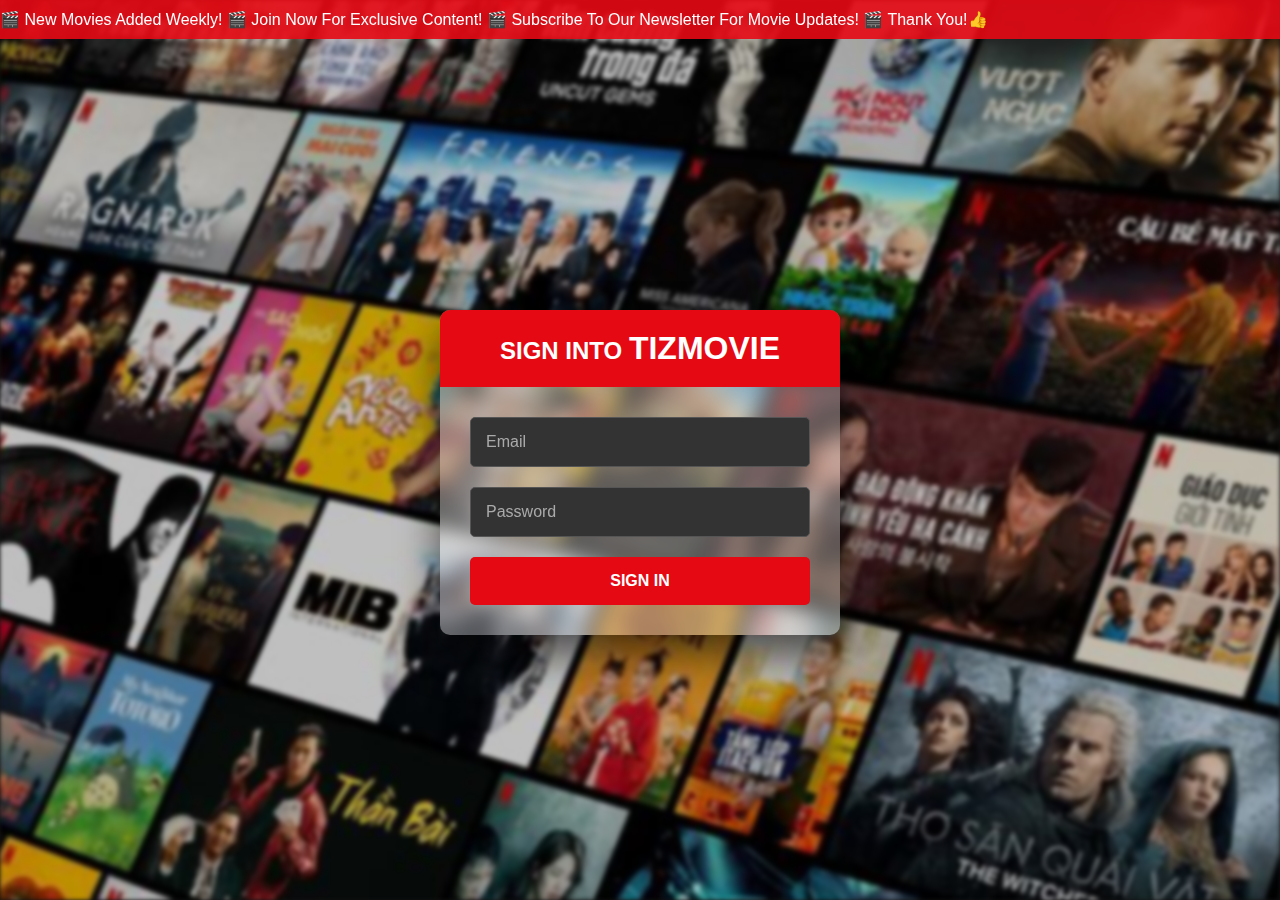
<file: index.html>
<!DOCTYPE html>
<html lang="en">
<head>
  <meta charset="UTF-8">
  <meta name="viewport" content="width=device-width, initial-scale=1.0">
  <title>movie login page</title>
  <link rel="stylesheet" href="login.css">
  <link href='https://unpkg.com/boxicons@2.1.4/css/boxicons.min.css' rel='stylesheet'>
</head>
<body>
  <div class="marquee-container">
    <div class="marquee-content">
      🎬 New Movies Added Weekly! 🎬 Join Now For Exclusive Content! 🎬 Subscribe To Our Newsletter For Movie Updates! 🎬 Thank You!👍
    </div>
  </div>

  <div class="background"></div>
  
  <div class="login-container">
    <div class="login-header">
      <h2>SIGN INTO <span>TIZMOVIE</span></h2>
    </div>
    
    <div class="login-form">
      <form id="signin-form">
        <div class="form-group">
          <input type="email" class="form-control" id="email" placeholder="Email" required>
        </div>
        
        <div class="form-group">
          <input type="password" class="form-control" id="password" placeholder="Password" required>
        </div>
        
        
        <button type="submit" class="signin-btn">SIGN IN</button>
      </form>
    
      </div>
    </div>
  </div>

  <script>
    document.addEventListener('DOMContentLoaded', function() {
    const signinForm = document.getElementById('signin-form');
    
    if (signinForm) {
      signinForm.addEventListener('submit', function(e) {
        e.preventDefault(); 

        const emailInput = document.getElementById('email');
        const passwordInput = document.getElementById('password');
        
        const email = emailInput.value.trim();
        const password = passwordInput.value.trim();

        if (email === '' || password === '') {
          alert('Please enter both email and password.');
        } else {

          emailInput.value = '';
          passwordInput.value = '';
          window.location.href = 'movie.html'; 
        }
      });
    }
  });

  </script>
</body>
</html>
</file>
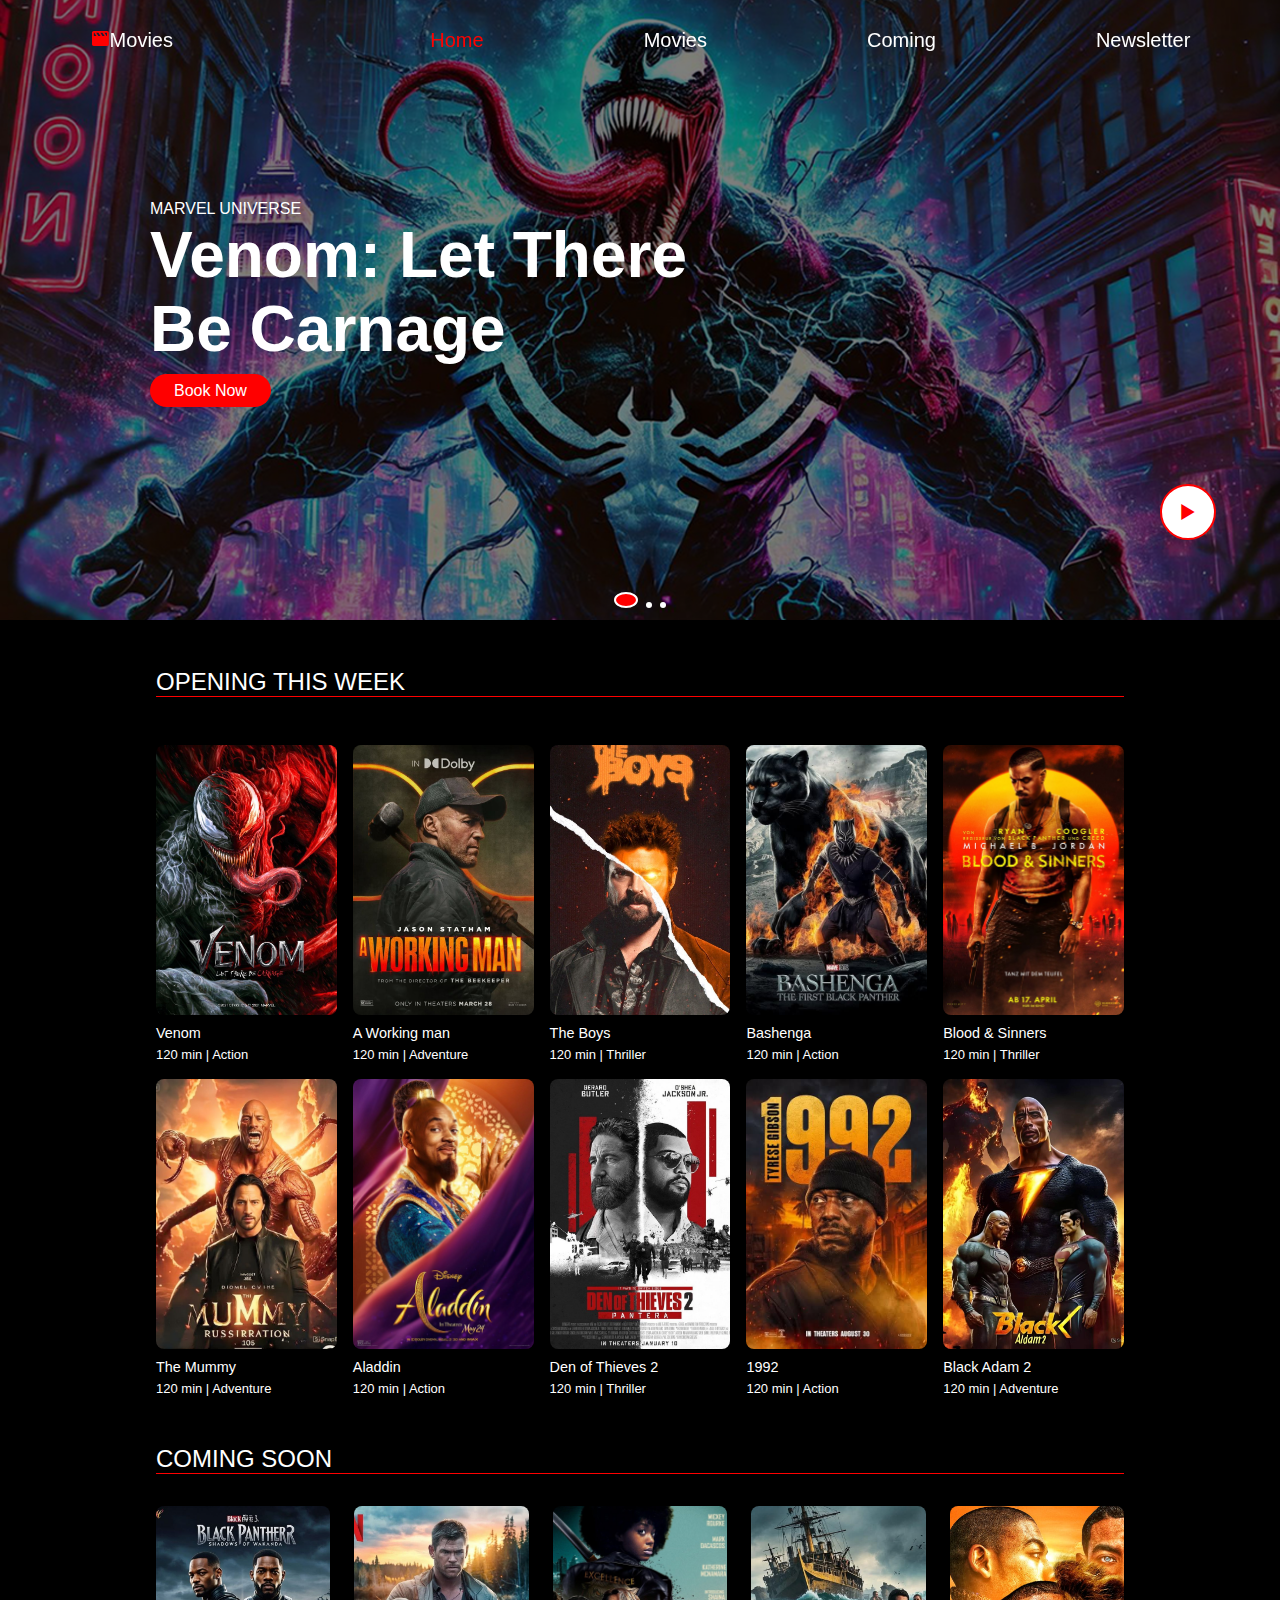
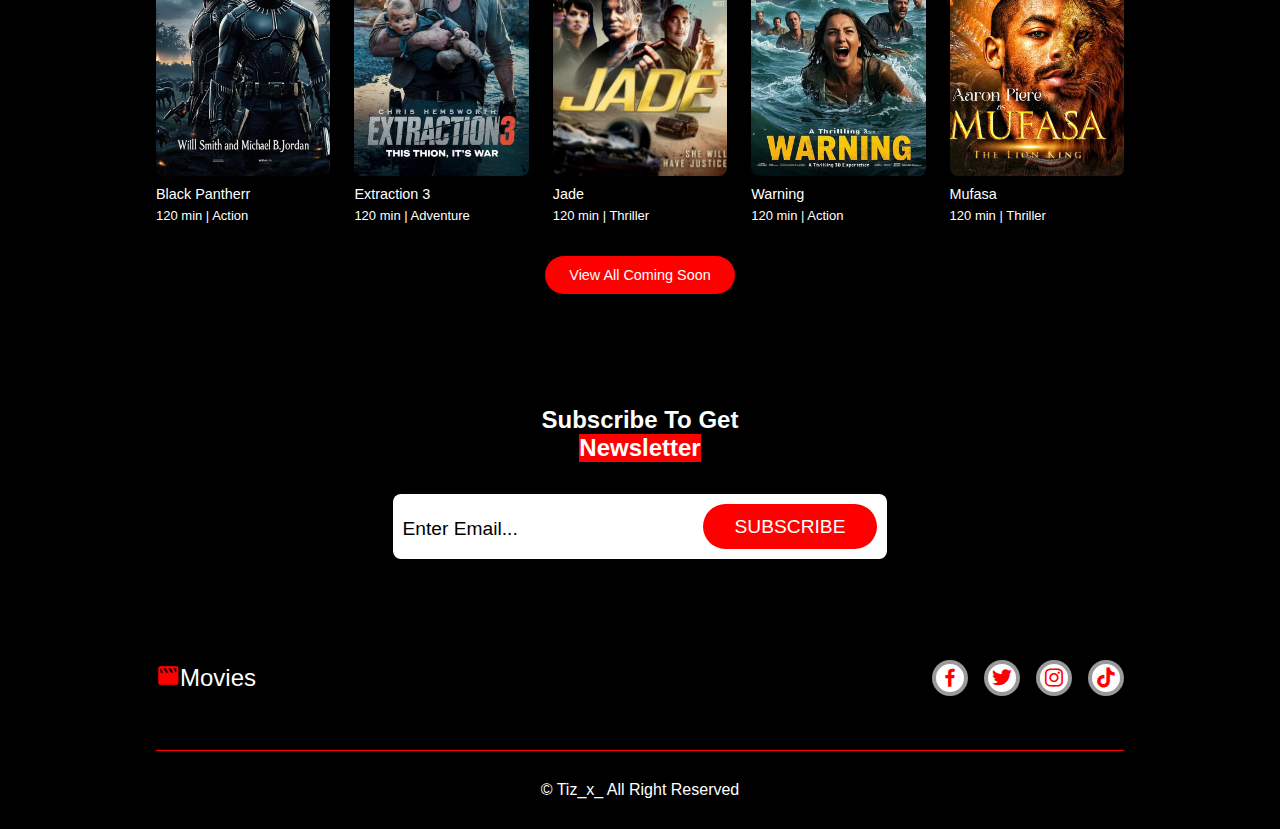
<file: movie.html>
<!DOCTYPE html>
<html lang="en">
<head>
  <meta charset="UTF-8">
  <meta name="viewport" content="width=device-width, initial-scale=1.0">
  <title>Movie Website</title>
  <link rel="stylesheet" href="movie.css">
  <link href='https://unpkg.com/boxicons@2.1.4/css/boxicons.min.css' rel='stylesheet'>
  <link rel="stylesheet" href="https://cdn.jsdelivr.net/npm/swiper@11/swiper-bundle.min.css" />
  <script src="https://cdn.jsdelivr.net/npm/swiper@11/swiper-bundle.min.js"></script>
</head>
<body>
  <header>
    <a href="#" class="logo">
      <i class='bx bxs-movie'></i>Movies
    </a>
    <div>
      <i class='bx bx-menu' id="menu-icon"></i>
    </div>

    <div>
      <nav class="navbar">
        <a href="#home">Home</a>
        <a href="#movies">Movies</a>
        <a href="#coming">Coming</a>
        <a href="#newsletter">Newsletter</a>
      </nav>
    </div>
  </header>

  <section class="home swiper"  id="home">
    <div class="swiper-wrapper">
      <div class="swiper-slide container">
        <img src="a/home 1.jpeg" alt="">
        <div class="home-text">
          <span>Marvel Universe</span>
          <h1>Venom: Let There <br>Be Carnage</h1>
          <a href="#" class="button">Book Now</a>
          <a href="https://www.youtube.com/watch?v=-FmWuCgJmxo" class="play"><i class='bx bx-play' ></i>
          
          </a>
        </div>
      </div>

      <div class="swiper-slide container">
        <img src="a/home 2.jpeg" alt="">
        <div class="home-text">
          <span>Marvel Universe</span>
          <h1>Avengers: <br>Infinity War</h1>
          <a href="#" class="button">Book Now</a>
          <a href="https://www.youtube.com/watch?v=6ZfuNTqbHE8" class="play"><i class='bx bx-play' ></i>
          
          </a>
        </div>
      </div>

      <div class="swiper-slide container">
        <img src="a/home 3.jpeg" alt="">
        <div class="home-text">
          <span>Marvel Universe</span>
          <h1>Spider-Man: <br>Far From Home</h1>
          <a href="#" class="button">Book Now</a>
          <a href="https://www.youtube.com/watch?v=Nt9L1jCKGnE" class="play"><i class='bx bx-play' ></i>
          
          </a>
        </div>
      </div>

    </div>
    <div class="swiper-pagination"></div>
  </section>

  <section class="movies" id="movies">
    <h2 class="heading">OPENING THIS WEEK</h2>

    <div class="movies-container">
      <div class="box">
        <div class="box-img">
          <a href="https://www.youtube.com/watch?v=qObeA7R2Ljk&list=PLz9Rt752d-3Xjip-Q41RT6MB2stvURDlL"><img src="b/download (29).jpeg" alt=""></a>
        </div>
        <h3>Venom</h3>
        <span>120 min | Action</span>
      </div>
      
      <div class="box">
        <div class="box-img">
          <a href="https://www.youtube.com/watch?v=B1NxsOHP-sQ"><img src="b/A Working Man (2025).jpeg" alt=""></a>
        </div>
        <h3>A Working man</h3>
        <span>120 min | Adventure</span>
      </div>

      <div class="box">
        <div class="box-img">
          <a href="https://www.youtube.com/watch?v=Rsjo7NQW0-E"><img src="b/Billy Butcher _ Karl Urban.jpeg" alt=""></a>
          
        </div>
        <h3>The Boys</h3>
        <span>120 min | Thriller</span>
      </div>

      <div class="box">
        <div class="box-img">
          <a href="https://www.youtube.com/watch?v=hzjJxMyk1jY"><img src="b/Bashenga.jpeg" alt=""></a>
        </div>
        <h3>Bashenga</h3>
        <span>120 min | Action</span>
      </div>

      <div class="box">
        <div class="box-img">
          <a href="https://www.youtube.com/watch?v=7joulECTx_U"><img src="b/Blood & Sinners.jpeg" alt=""></a>
        </div>
        <h3>Blood & Sinners</h3>
        <span>120 min | Thriller</span>
      </div>


      <div class="box">
        <div class="box-img">
          <a href="https://www.youtube.com/watch?v=c07k7Iujgug"><img src="b/Colección completa de películas en español_ _ La resurrección de la madre - Tráiler (2025) _ Facebook.jpeg" alt=""></a>
        </div>
        <h3>The Mummy</h3>
        <span>120 min | Adventure</span>
      </div>
 
      <div class="box">
        <div class="box-img">
          <a href="https://www.youtube.com/watch?v=eGLSPyGszjo&list=RDeGLSPyGszjo&start_radio=1"><img src="b/Disney’s Aladdin May 2019_ Genie.jpeg" alt=""></a>
        </div>
        <h3>Aladdin</h3>
        <span>120 min | Action</span>
      </div>

      <div class="box">
        <div class="box-img">
          <a href="https://www.youtube.com/watch?v=FKd_ks0rdAM"><img src="b/download (30).jpeg" alt=""></a>
        </div>
        <h3>Den of Thieves 2</h3>
        <span>120 min | Thriller</span>
      </div>

      <div class="box">
        <div class="box-img">
          <a href="https://www.youtube.com/watch?v=CyrVTcTi7aE"><img src="b/download (31).jpeg" alt=""></a>
        </div>
        <h3>1992</h3>
        <span>120 min | Action</span>
      </div>

      <div class="box">
        <div class="box-img">
          <a href="https://www.youtube.com/watch?v=ZrI6U8zBXf0"><img src="b/download (33).jpeg" alt=""></a>
        </div>
        <h3>Black Adam 2</h3>
        <span>120 min | Adventure</span>
      </div>

    </div>
  </section>

  
  <section class="coming" id="coming">
    <h2 class="heading">COMING SOON</h2>
       
    <div class="coming-grid-container">
      
      <div class="box">
        <div class="box-img">
          <img src="c/1.jpeg" alt="Venom">
        </div>
        <h3>Black Pantherr</h3>
        <span>120 min | Action</span>
      </div>
      
      <div class="box">
        <div class="box-img">
          <img src="c/2.jpeg" alt="A Working Man">
        </div>
        <h3>Extraction 3</h3>
        <span>120 min | Adventure</span>
      </div>
  
      <div class="box">
        <div class="box-img">
          <img src="c/3.jpeg" alt="The Boys">
        </div>
        <h3>Jade</h3>
        <span>120 min | Thriller</span>
      </div>
  
      <div class="box">
        <div class="box-img">
          <img src="c/4.jpeg" alt="Bashenga">
        </div>
        <h3>Warning</h3>
        <span>120 min | Action</span>
      </div>
  
      <div class="box">
        <div class="box-img">
          <img src="c/5.jpeg" alt="Blood & Sinners">
        </div>
        <h3>Mufasa</h3>
        <span>120 min | Thriller</span>
      </div>
    </div>
  
    
    <div class="coming-grid-container hidden-movies" style="display: none;">
      <div class="box">
        <div class="box-img">
          <img src="c/6.jpeg" alt="">
        </div>
        <h3>Officer on Duty</h3>
        <span>120 min | Adventure</span>
      </div>
  
      <div class="box">
        <div class="box-img">
          <img src="c/7.jpeg" alt="">
        </div>
        <h3>Okoye</h3>
        <span>120 min | Action</span>
      </div>
  
      <div class="box">
        <div class="box-img">
          <img src="c/8.jpeg" alt="">
        </div>
        <h3>Terminator 7</h3>
        <span>120 min | Thriller</span>
      </div>
  
      <div class="box">
        <div class="box-img">
          <img src="c/9.jpeg" alt="">
        </div>
        <h3>Azrael</h3>
        <span>120 min | Action</span>
      </div>
  
      <div class="box">
        <div class="box-img">
          <img src="c/10.jpeg" alt="">
        </div>
        <h3>Universal Soldier</h3>
        <span>120 min | Adventure</span>
      </div>

      <div class="box">
        <div class="box-img">
          <img src="c/11.jpeg" alt="">
        </div>
        <h3>Me Before You</h3>
        <span>120 min | Adventure</span>
      </div>

      <div class="box">
        <div class="box-img">
          <img src="c/12.jpeg" alt="">
        </div>
        <h3>Free Guy</h3>
        <span>120 min | Adventure</span>
      </div>

      <div class="box">
        <div class="box-img">
          <img src="c/13.jpeg" alt="">
        </div>
        <h3>Moonlight</h3>
        <span>120 min | Adventure</span>
      </div>

      <div class="box">
        <div class="box-img">
          <img src="c/14.jpeg" alt="">
        </div>
        <h3>Mickey 17</h3>
        <span>120 min | Adventure</span>
      </div>

      <div class="box">
        <div class="box-img">
          <img src="c/15.jpeg" alt="">
        </div>
        <h3>The Gray Man</h3>
        <span>120 min | Adventure</span>
      </div>
    </div>
  
    <div class="view-more">
      <button class="button" id="view-more-btn">View All Coming Soon</button>
    </div>
  </section>

  <section class="newsletter" id="newsletter">
      <h2>Subscribe To Get <span>Newsletter</span></h2>

      <form action="">
        <input type="email" class="email" placeholder="Enter Email..." required>
        <input type="submit" value="Subscribe" class="button">
      </form>
  </section>


  <section class="footer">
    <a href="#" class="logo">
      <i class='bx bxs-movie'></i>Movies
    </a>

    <div class="social">
      <a href="#"><i class='bx bxl-facebook'></i></a>
      <a href="#"><i class='bx bxl-twitter'></i></a>
      <a href="#"><i class='bx bxl-instagram'></i></a>
      <a href="#"><i class='bx bxl-tiktok'></i></a>
    </div>
  </section>

  <div class="copyright">
     <p>&#169; Tiz_x_ All Right Reserved</p>
  </div>

  <!-- <script src="https://cdn.jsdelivr.net/npm/swiper@11/swiper-bundle.min.js"></script> -->
  <!-- <script src="public/main.js"></script> -->
  <script>
      document.addEventListener('DOMContentLoaded', function() {
      const header = document.querySelector('header');
      const menu = document.querySelector('#menu-icon');
      const navbar = document.querySelector('.navbar');
      const navLinks = document.querySelectorAll('.navbar a');
      const logoText = document.querySelector('.logo');
      
      menu.addEventListener('click', function() {
        menu.classList.toggle('bx-x');
        navbar.classList.toggle('active');
        
        if (navbar.classList.contains('active')) {
          changeHeaderStyle(true); 
        } else {
          changeHeaderStyle(window.scrollY > 10);
        }
        
        console.log('Menu clicked!');
      });
      
      navLinks.forEach(link => {
        link.addEventListener('click', function() {
          navLinks.forEach(item => item.classList.remove('active'));
          
          this.classList.add('active');
          this.style.color = 'red'; 

          menu.classList.remove('bx-x');
          navbar.classList.remove('active');
        
          changeHeaderStyle(window.scrollY > 10);
        });
      });
      
     
      function setActiveLink() {
        const scrollPosition = window.scrollY;
      
        const sections = document.querySelectorAll('section[id]');
        
        sections.forEach(section => {
          const sectionTop = section.offsetTop - 100;
          const sectionHeight = section.offsetHeight;
          const sectionId = section.getAttribute('id');
          
          if(scrollPosition >= sectionTop && scrollPosition < sectionTop + sectionHeight) {
            navLinks.forEach(link => {
              link.classList.remove('active');
              if(link.getAttribute('href') === `#${sectionId}`) {
                link.classList.add('active');
              }
            });
          }
        });
        
      
        navLinks.forEach(link => {
          if (link.classList.contains('active')) {
            link.style.color = 'red';
          }
        });
      }

      setActiveLink();


      window.addEventListener('scroll', setActiveLink);
      
      function changeHeaderStyle(isWhite) {
        if (isWhite) {
          header.style.backgroundColor = 'rgba(255, 255, 255, 0.85)'; 
          header.style.backdropFilter = 'blur(10px)';
          header.style.webkitBackdropFilter = 'blur(10px)'; 
          header.style.boxShadow = '0 2px 5px rgba(0,0,0,0.1)';
          navLinks.forEach(link => {
            if (!link.classList.contains('active')) {
              link.style.color = 'black';
            } else {
              link.style.color = 'red';
            }
          });
        
          if (logoText) logoText.style.color = 'black';
          if (menu) menu.style.color = 'black';
        } else {
          header.style.backgroundColor = 'transparent';
          header.style.backdropFilter = 'none';
          header.style.webkitBackdropFilter = 'none';
          header.style.boxShadow = 'none';
          navLinks.forEach(link => {
            if (!link.classList.contains('active')) {
              link.style.color = 'white';
            } else {
              link.style.color = 'red';
            }
          });
          
          if (logoText) logoText.style.color = 'white';
          if (menu) menu.style.color = 'white';
        }
      }

      window.addEventListener('scroll', function() {
        if (window.scrollY > 10) {
          changeHeaderStyle(true);
        } else {
          changeHeaderStyle(false);
        }
      
        setActiveLink();
      });
    
      changeHeaderStyle(window.scrollY > 10);
      });

        document.addEventListener('DOMContentLoaded', function() {
        const viewMoreBtn = document.getElementById('view-more-btn');
        const hiddenMovies = document.querySelector('.hidden-movies');
        
        if (viewMoreBtn && hiddenMovies) {
          viewMoreBtn.addEventListener('click', function() {
            if (hiddenMovies.style.display === 'none') {
              hiddenMovies.style.display = 'grid';
              viewMoreBtn.textContent = 'Show Less';
            } else {
              hiddenMovies.style.display = 'none';
              viewMoreBtn.textContent = 'View All Coming Soon';
            }
          });
        }
        
        const swiper = new Swiper('.swiper', {
          slidesPerView: 1,
          spaceBetween: 30,
          loop: true,
          pagination: {
            el: '.swiper-pagination',
            clickable: true,
          },
          autoplay: {
            delay: 3000,
            disableOnInteraction: false,
          },
          navigation: {
            nextEl: '.swiper-button-next',
            prevEl: '.swiper-button-prev',
          },
        });
      });
  </script>

</body>
</file>
<file: login.css>
* {
  margin: 0;
  padding: 0;
  box-sizing: border-box;
  font-family: "Poppins", sans-serif;
}

body {
  background-color: #121212;
  color: white;
  height: 100vh;
  display: flex;
  align-items: center;
  justify-content: center;
  position: relative;
  overflow: hidden;
}
.background {
  position: absolute;
  top: 0;
  left: 0;
  width: 100%;
  height: 100%;
  background: url('aa.jpeg');
  background-position: center;
  background-repeat: none;
  background-size: cover;
  filter: blur(2px);
  z-index: -1;
}
 span {
  color: #ffffff;
  font-size: 32px;
}

.login-container {
  background-color: rgba(255, 255, 255, 0.3);
  backdrop-filter: blur(10px);
  width: 400px;
  border-radius: 10px;
  box-shadow: 0 20px 40px rgba(0, 0, 0, 0.6);
  overflow: hidden;
}
.login-header {
  background-color: #e50914;
  padding: 20px;
  text-align: center;
}
.login-header h2 {
  font-size: 24px;
  font-weight: bold;
}
.login-form {
  padding: 30px;
}
.form-group {
  margin-bottom: 20px;
}
.form-control {
  width: 100%;
  background-color: #333;
  border: 1px solid #555;
  border-radius: 5px;
  padding: 15px;
  color: white;
  font-size: 16px;
  transition: all 0.3s ease;
}

.form-control:focus {
  border-color: #e50914;
  outline: none;
  box-shadow: 0 0 0 2px rgba(229, 9, 20, 0.2);
}

.form-control::placeholder {
  color: #aaa;
}
.signin-btn {
  width: 100%;
  background-color: #e50914;
  color: white;
  border: none;
  border-radius: 5px;
  padding: 15px;
  font-size: 16px;
  font-weight: bold;
  cursor: pointer;
  transition: background-color 0.3s ease;
}

.signin-btn:hover {
  background-color: #f40612;
}

@media screen and (max-width: 480px) {
  .login-container {
    width: 90%;
  }
  
  .login-form {
    padding: 20px;
  }
}


.marquee-container {
  position: fixed;
  top: 0;
  left: 0;
  width: 100%;
  background-color: rgba(229, 9, 20, 0.9);
  padding: 10px 0;
  overflow: hidden;
  z-index: 1000;
}

.marquee-content {
  white-space: nowrap;
  color: white;
  font-weight: 500;
  font-size: 16px;
  animation: marquee 25s linear infinite;
}

@keyframes marquee {
  0% {
    transform: translateX(100%);
  }
  100% {
    transform: translateX(-100%);
  }
}

.login-container {
  margin-top: 45px;
}
</file>
<file: movie.css>
*{
  font-family: "poppins", sans-serif;
  margin: 0;
  padding: 0;
  box-sizing: border-box;
  list-style: none;
  text-decoration: none;
  scroll-padding-top: 2rem;
  scroll-behavior: smooth;
}
body{
  background-color: black;
}
header{
  top: 0;
  left: 0;
  right: 0;
  height: 5rem;
  position: fixed;
  display: flex;
  flex-direction: row;
  justify-content: space-between;
  font-size: 20px;
  font-weight: 500;
  padding: 2rem 7% 2rem;
  align-items: center;
  text-align: center;
  z-index: 100;
  transition: 0.5s;
  z-index: 100;
}
header a{
  color: white;
}
nav{
  display: flex;
  gap: 10rem;
}
nav a{
  text-decoration: none;
  display: flex;
  position: relative;
}
nav a::before{
  content: '';
  position: absolute;
  bottom: -10px;
  height: 3px;
  width: 0;
  left: 0;
  background-color: red;
  transition: all .3s;
}
nav a:hover::before{
  width: 100%;
}
.button{
  padding: 0.5rem 1.5rem;
  border-radius: 2rem;
  color: white;
  background-color: red;
  transition: all .2s;
}
.button:hover{
  background-color: rgb(218, 0, 0);
}
.logo i{
  color: red;
}
#menu-icon{
  display: none;
  font-size: 1.8rem;
  font-weight: 500;
  align-items: center;
  text-align: center;
  cursor: pointer;
  color: white;
}
.container{
  width: 100%;
  min-height: 620px;
  position: relative;
  display: flex;
  align-items: center;
  color: white;
  background: rgb(2, 3, 7, 0.4);
}
.container::before {
  content: "";
  position: absolute;
  inset: 0;
  background: rgba(0, 0, 0, 0.5);
  z-index: 1;
}
.container img{
  position: absolute;
  width: 100%;
  height: 100%;
  object-fit: cover;
  object-position: center;
  z-index: -1;  
}
.swiper-pagination-bullet{
  width: 6px !important;
  height: 6px !important;
  border-radius: 0.2rem !important;
  background-color: white !important;
  opacity: 1 !important;
}
.swiper-pagination-bullet-active{
  width: 1.5rem !important;
  height: 1rem !important;
  border-radius: 50% !important;
  background: red !important;
  border: white 2px solid;
}
.home-text{
  padding: 200px 150px;
  position: relative;
  z-index: 2;
}
.home-text span{
  color: white;
  font-weight: 500;
  text-transform: uppercase;
}
.home-text h1{
color: white;
font-size: 4rem;
font-weight: 700;
margin-bottom: 1rem;
}
.play{
  position: absolute;
  right: 4rem;
  bottom: 10%;
}
.play .bx{
  background: white;
  padding: 10px;
  font-size: 2rem;
  border-radius: 50%;
  border: 2px solid red;
  color: red;
}
.play .bx:hover{
  color: white;
  background-color: red;
  border: 2px solid white;
  transition: 0.2s all linear;
}
 .heading{
  max-width: 968px;
  margin-left: auto;
  margin-right: auto;
  margin-top: 3rem;
  color: white;
  font-size: 1.5rem;
  font-weight: 500;
  border-bottom: 1px solid red;
}

.movies-container{
  max-width: 968px;
  color: white;
  margin-left: auto;
  margin-right: auto;
  margin-top: 3rem;
  display: grid;
  grid-template-columns: repeat(auto-fit,minmax(180px, auto));
  gap: 1rem;
}
.box .box-img{
  width: 100%;
  height: 270px;
}
/* .box .box-img img{
  width: 100%;
  height: 100%;
  object-fit: cover;
}
.box .box-img{
  padding-bottom: 1rem;
}
.box .box-img img:hover{
  transform: scale(1.09);
  transition: 0.3s ease;
} */
.box h3{
  font-size: 0.9rem;
  font-weight: 500;
}
.box span{
  font-size: 13px;
}
.coming-grid-container {
  max-width: 968px;
  margin: 2rem auto 0 auto;
  display: grid;
  grid-template-columns: repeat(5, 1fr);
  gap: 1.5rem;
}
.hidden-movies {
  margin-top: 1.5rem;
}

@media (max-width: 968px) {
  .coming-grid-container {
    grid-template-columns: repeat(4, 1fr);
  }
}

@media (max-width: 768px) {
  .coming-grid-container {
    grid-template-columns: repeat(3, 1fr);
  }
}

@media (max-width: 567px) {
  .coming-grid-container {
    grid-template-columns: repeat(2, 1fr);
  }
}

@media (max-width: 360px) {
  .coming-grid-container {
    grid-template-columns: repeat(1, 1fr);
  }
}

.box {
  position: relative;
  transition: transform 0.3s ease;
}

.box:hover {
  transform: translateY(-5px);
}
.box .box-img {
  width: 100%;
  height: 270px;
  overflow: hidden;
  border-radius: 8px;
  margin-bottom: 10px;
}
.box .box-img img {
  width: 100%;
  height: 100%;
  object-fit: cover;
  transition: transform 0.3s ease;
}
.box .box-img img:hover {
  transform: scale(1.05);
}
.box h3 {
  font-size: 0.9rem;
  font-weight: 500;
  margin-bottom: 4px;
  color: white;
}

.box span {
  font-size: 13px;
  color: white;
}
.view-more {
  text-align: center;
  margin-top: 2rem;
}

#view-more-btn {
  padding: 0.7rem 1.5rem;
  border-radius: 2rem;
  color: white;
  background-color: red;
  transition: all 0.2s;
  font-size: 0.9rem;
  border: none;
  cursor: pointer;
}
#view-more-btn:hover{
  background-color: rgb(218, 0, 0);
  transform: translateY(-3px);
}
.newsletter{
  max-width: 968px;
  margin-left: auto;
  margin-right: auto;
  display: flex;
  align-items: center;
  text-align: center;
  justify-content:center;
  flex-direction: column;
  color: white;
  row-gap: 2rem;
  padding-top: 7rem;
}
.newsletter h2{
  display: flex;
  flex-direction: column;
  align-items: center;
  justify-content: baseline;
}
.newsletter h2 span{
  background-color: red;
}
.newsletter form{
  background-color: white;
  padding: 10px;
  border-radius: 0.5rem;
  display: flex;
  align-items: center;
}
.newsletter form input{
  border: none;
  outline: none;
}
.newsletter form .email{
  font-size: 1.5rem;
  width: 300px;
}
.newsletter form input::placeholder{
  color: black;
  font-size: 1.2rem;
  font-weight: 500;
}
.newsletter .button{
  cursor: pointer;
  text-transform: uppercase;
  padding: 0.7rem 2rem;
  font-size: 1.2rem;
}
.footer{
  max-width: 968px;
  margin-left: auto;
  margin-right: auto;
  bottom: 0;
  left: 0;
  right: 0;
  height: 12rem;
  width: 100%;
  padding-top: 3rem;
  display: flex;
  align-items: center;
  justify-content: space-between;
  text-align: center;
  border-bottom: 1px solid red;
}
.footer a{
  color: white;
  font-size: 1.5rem;
}
.social{
  display: flex;
  align-items: center;
  column-gap: 1rem;
}
.social .bx{
  background-color: white;
  color: red;
  padding: 2px;
  font-size: 1.5rem;
  border-radius: 50%;
  border: 4px solid rgb(2, 3, 7, 0.4);
}
.social .bx:hover{
  background-color:red ;
  color: white;
  transition: 0.2s all linear;
}
.copyright{
  color: white;
  display: flex;
  padding: 30px;
  align-items: center;
  text-align: center;
  justify-content: center;
}
html::-webkit-scrollbar{
  width: 0.5rem;
  background-color: black;
}
html::-webkit-scrollbar-thumb{
  background-color: red;
  border-radius: 5rem;
}

@media(max-width: 1080px){
  .home-text{
    padding: 200px 150px;
  }
  .home-text h1 {
    font-size: 3.5rem;
  }
  nav{
    display: flex;
    gap: 9rem;
 }
}
@media(max-width: 991px){
  header{
    padding: 18px 4%;
  }
  nav{
    display: flex;
    gap: 6rem;
  
  section{
    padding: 50px 4%;
  }
  .home-text{
    padding: 150px 100px;
  }
  .home-text h1{
    font-size: 3rem;
  }
 }
}

@media(max-width: 774px){
  header{
    padding: 12px 4%;
  }
  #menu-icon{
    display: initial;
  }
  .navbar{
    position: absolute;
    top: -570px;
    left: 0;
    right: 0;
    display: flex;
    flex-direction: column;
    background: white;
    row-gap: 1.4rem;
    padding: 30px 0;
    box-shadow: 0 4px 8px rgba(0, 0, 0, 0.1);
    transition: 0.2s all linear;
    text-align: center;
    align-items: center;
    justify-content: center;
  }
  .navbar a{
    display: block;
    width: auto;
    color: black;
    font-size: 1.2rem;
    padding: 8px 0;
    margin: 0 auto;
    transition: color 0.3s ease;
  }
  .navbar a:hover, .navbar a:focus, .navbar a:active{
    color: red;
  }
  .navbar a.active {
    color: red;
  }
  .navbar.active{
    top: 100%;
  }
  nav{
    display: flex;
    gap: 6rem;
  }
  .home-text {
    padding: 150px 50px;
  }
  .home-text h1 {
    text-wrap: nowrap;
    font-size: 3rem;
  }
  .play {
    right: 2rem;
    bottom: 15%;
  }
  .newsletter form .button{
    font-size: 15px;
  }
  section{
    padding: 50px 4%;
  }
}
@media(max-width: 472px){
  .home-text {
    padding: 200px 60px;
  }
  .home-text h1 {
    text-wrap: nowrap;
    font-size: 2.2rem;
  }
  .play {
    right: 1rem;
    bottom: 10%;
  }
  .play .bx {
    font-size: 2rem;
    padding: 8px;
  }
  
  .container {
    min-height: 450px;
  }
  .newsletter form .email{
  width: 14rem;
  }
  .newsletter form .button{
    font-size: 15px;
  }
  .footer{
    flex-direction: column;
    align-items: center;
    row-gap:1rem;
  }
}

/* @media (max-width: 400px) {
  .home-text {
    padding: 60px 20px;
  }
  
  .home-text h1 {
    font-size: 1.8rem;
  }
  
  .container {
    min-height: 400px;
  }
} */
</file>
